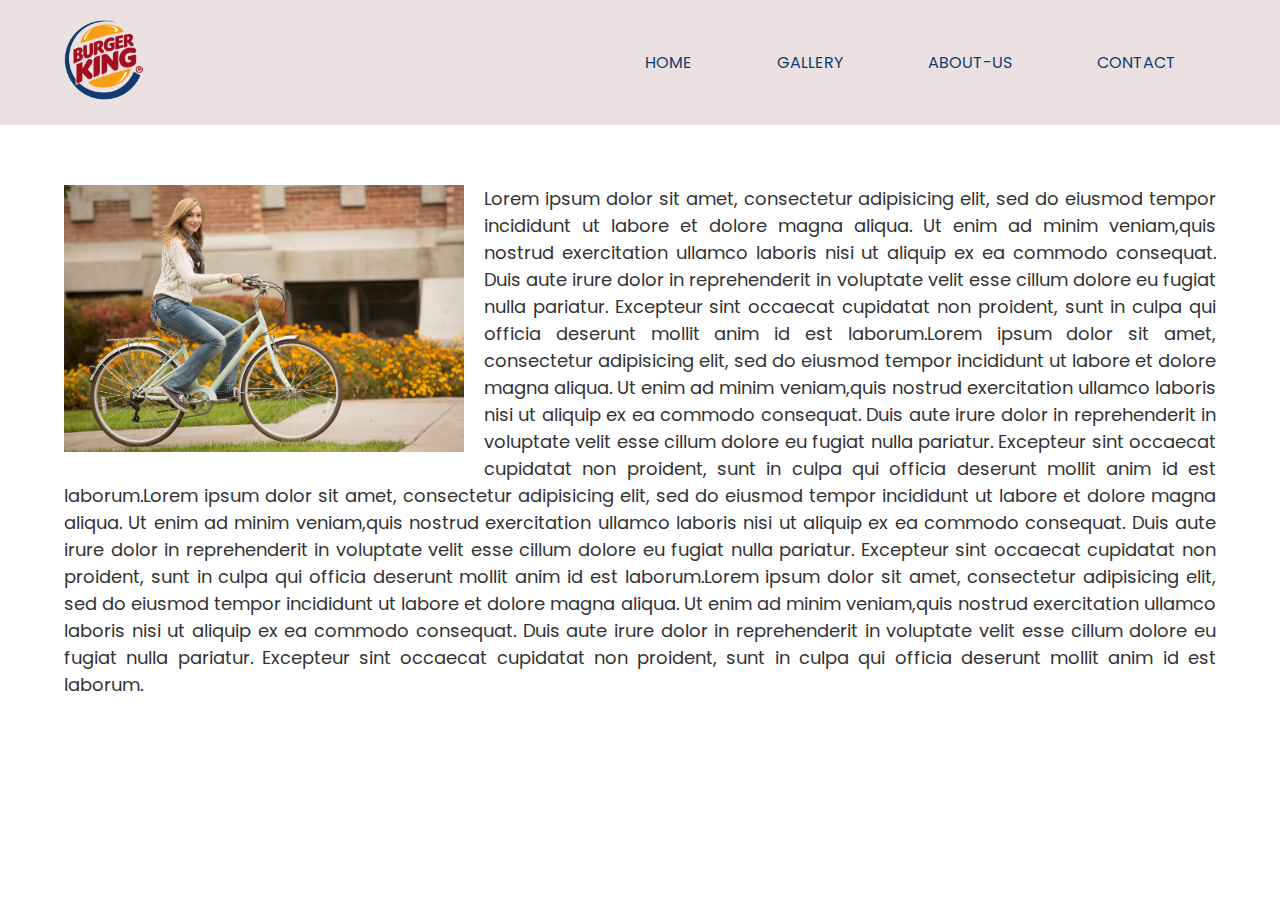
<file: index.html>
<!DOCTYPE html>
<html>
	<head>
		<title>Animation-Project-home</title>
		<link rel="stylesheet" href="https://use.fontawesome.com/releases/v5.4.1/css/all.css" integrity="sha384-5sAR7xN1Nv6T6+dT2mhtzEpVJvfS3NScPQTrOxhwjIuvcA67KV2R5Jz6kr4abQsz" crossorigin="anonymous">
		<link rel="stylesheet" type="text/css" href="css/style.css">
		<link rel="shortcut icon" type="images/png" href="images/design.png">
	</head>
	<body>
		<!--navigation section-->
		<header>
			<!--header area-->
			<div class="container">
			<!--logo area-->
				<div class="logo">
					<a href="index.html"><img src="images/Burger_King_Logo.svg.png"></a>
				</div>
			<!--logo area-->
			<!--nav area-->
				<nav>
					<ul>
						<li><a href="index.html">Home</a></li>
						<li><a href="gallery.html">Gallery</a></li>
						<li><a href="about.html">About-us</a></li>
						<li><a href="contact.html">Contact</a></li>
					</ul>
				</nav>
			<!--nav area-->
			</div>
			<!--header area-->
		</header>
		<!--navigation section-->

		<section class="container">
			<article>
				<p>
					<img src="images/two.jpg" alt="article-image">
					Lorem ipsum dolor sit amet, consectetur adipisicing elit, sed do eiusmod tempor incididunt ut labore et dolore magna aliqua. Ut enim ad minim veniam,quis nostrud exercitation ullamco laboris nisi ut aliquip ex ea commodo consequat. Duis aute irure dolor in reprehenderit in voluptate velit esse cillum dolore eu fugiat nulla pariatur. Excepteur sint occaecat cupidatat non proident, sunt in culpa qui officia deserunt mollit anim id est laborum.Lorem ipsum dolor sit amet, consectetur adipisicing elit, sed do eiusmod tempor incididunt ut labore et dolore magna aliqua. Ut enim ad minim veniam,quis nostrud exercitation ullamco laboris nisi ut aliquip ex ea commodo consequat. Duis aute irure dolor in reprehenderit in voluptate velit esse cillum dolore eu fugiat nulla pariatur. Excepteur sint occaecat cupidatat non proident, sunt in culpa qui officia deserunt mollit anim id est laborum.Lorem ipsum dolor sit amet, consectetur adipisicing elit, sed do eiusmod tempor incididunt ut labore et dolore magna aliqua. Ut enim ad minim veniam,quis nostrud exercitation ullamco laboris nisi ut aliquip ex ea commodo consequat. Duis aute irure dolor in reprehenderit in voluptate velit esse cillum dolore eu fugiat nulla pariatur. Excepteur sint occaecat cupidatat non proident, sunt in culpa qui officia deserunt mollit anim id est laborum.Lorem ipsum dolor sit amet, consectetur adipisicing elit, sed do eiusmod tempor incididunt ut labore et dolore magna aliqua. Ut enim ad minim veniam,quis nostrud exercitation ullamco laboris nisi ut aliquip ex ea commodo consequat. Duis aute irure dolor in reprehenderit in voluptate velit esse cillum dolore eu fugiat nulla pariatur. Excepteur sint occaecat cupidatat non proident, sunt in culpa qui officia deserunt mollit anim id est laborum.
				</p>
			</article>
		</section>
	</body>
</html>
</file>
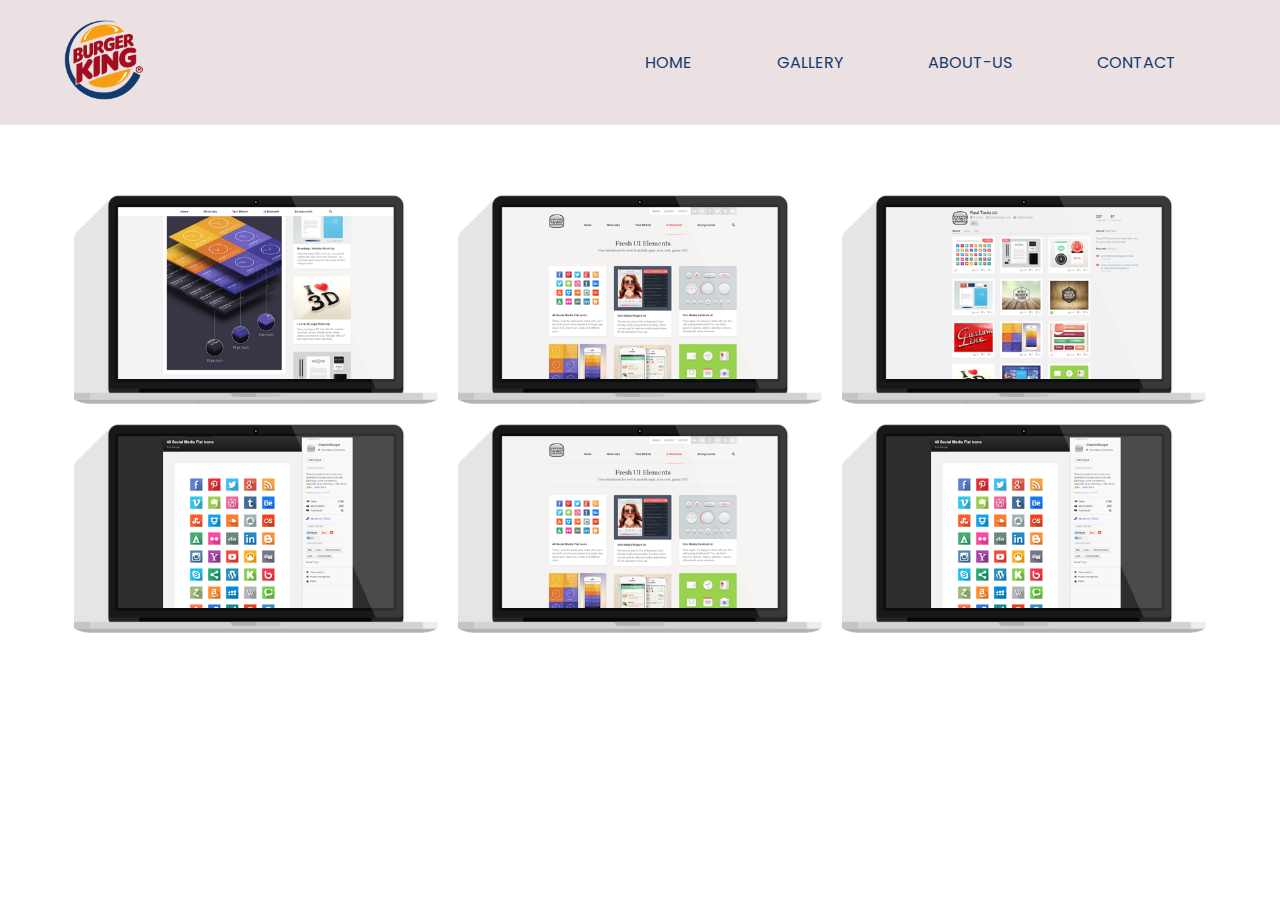
<file: gallery.html>
<!DOCTYPE html>
<html>
	<head>
		<title>Animation-Project-gallery</title>
		<link rel="stylesheet" href="https://use.fontawesome.com/releases/v5.4.1/css/all.css" integrity="sha384-5sAR7xN1Nv6T6+dT2mhtzEpVJvfS3NScPQTrOxhwjIuvcA67KV2R5Jz6kr4abQsz" crossorigin="anonymous">
		<link rel="stylesheet" type="text/css" href="css/style.css">
		<link rel="shortcut icon" type="images/png" href="images/design.png">
	</head>
	<body>
		<!--navigation section-->
		<header>
			<!--header area-->
			<div class="container">
			<!--logo area-->
				<div class="logo">
					<a href="index.html"><img src="images/Burger_King_Logo.svg.png"></a>
				</div>
			<!--logo area-->
			<!--nav area-->
				<nav>
					<ul>
						<li><a href="index.html">Home</a></li>
						<li><a href="gallery.html">Gallery</a></li>
						<li><a href="about.html">About-us</a></li>
						<li><a href="contact.html">Contact</a></li>
					</ul>
				</nav>
			<!--nav area-->
			</div>
			<!--header area-->
		</header>
		<!--navigation section-->

		<!-- gallery section -->
		<section class="gallery">
			<!--  container -->
			<div class="container">
				<!-- gallery-area section -->
				<div class="gallery_area">
					<div class="col">
						<div class="gallery-design">
							<span class="overlay"></span>
							<img src="images/portfolio_one.png">
							<a href="#" class="facebook"><i class="fab fa-facebook-f"></i></a>
							<a href="#" class="linkdin"><i class="fab fa-linkedin-in"></i></i></a>
						</div>
					</div>
					<div class="col">
						<div class="gallery-design">
							<span class="overlay"></span>
							<img src="images/portfolio_two.png">
							<a href="#" class="facebook"><i class="fab fa-facebook-f"></i></a>
							<a href="#" class="linkdin"><i class="fab fa-linkedin-in"></i></i></a>
						</div>
					</div>
					<div class="col">
						<div class="gallery-design">
							<span class="overlay"></span>
							<img src="images/portfolio_three.png">
							<a href="#" class="facebook"><i class="fab fa-facebook-f"></i></a>
							<a href="#" class="linkdin"><i class="fab fa-linkedin-in"></i></i></a>
						</div>
					</div>
					<div class="col">
						<div class="gallery-design">
							<span class="overlay"></span>
							<img src="images/portfolio_four.png">
							<a href="#" class="facebook"><i class="fab fa-facebook-f"></i></a>
							<a href="#" class="linkdin"><i class="fab fa-linkedin-in"></i></i></a>
						</div>
					</div>
					<div class="col">
						<div class="gallery-design">
							<span class="overlay"></span>
							<img src="images/portfolio_two.png">
							<a href="#" class="facebook"><i class="fab fa-facebook-f"></i></a>
							<a href="#" class="linkdin"><i class="fab fa-linkedin-in"></i></i></a>
						</div>
					</div>
					<div class="col">
						<div class="gallery-design">
							<span class="overlay"></span>
							<img src="images/portfolio_four.png">
							<a href="#" class="facebook"><i class="fab fa-facebook-f"></i></a>
							<a href="#" class="linkdin"><i class="fab fa-linkedin-in"></i></i></a>
						</div>
					</div>
				</div>
			<!-- gallery-area section -->
			</div>
			<!--  container -->
		</section>
		<!-- gallery section -->

	</body>
</html>
</file>
<file: css/style.css>
@import url('https://fonts.googleapis.com/css?family=Poppins:400,700');
*{
	padding: 0;
	margin: 0;
	text-align: justify;
	box-sizing: border-box;
	-moz-box-sizing: border-box;
	-webkit-box-sizing: border-box;
}
body{
	font-family: 'Poppins', sans-serif; 
	font-size: 18px;
	color: #333;

}
img{
	max-width: 100%;
	display: block;
}
.container{
	width: 90%;
	margin: 0 auto;
	overflow: hidden;
}

/*header part*/
header{
	background-color: #ece1e2;
	padding: 10px 0;
}
.logo{
	width: 20%;
	float: left;
}
.logo img{
	width: 80px;
	height: 80px;
	margin: 10px 0;
}
nav{
	width: 80%;
	float: left;
}
nav ul{
	padding: 0;
	margin: 0;	
	text-align: right;
}
nav ul li{
	list-style: none;
	display: inline-block;

}
nav ul li a{
	color: #123B6D;
	text-transform: uppercase;
	text-decoration: none;
	font-size: 16px;
	display: block;
	padding: 40px;
}
nav ul li a:hover{
	color: #F79E13;
}
article{
    padding: 60px 0;
}
article p{}
article img{
    width: 400px;
    float: left;
    margin-right: 20px;
    margin-bottom: 20px;
}

/*header part*/

/*gallery part*/

.gallery{
	padding: 60px 0;
}
.gallery_area{}
.col{
	width: 33.33%;
	float: left;
	padding: 10px;
}
.gallery-design{
	position: relative;

}
.gallery-design img{

}
.gallery-design .overlay{
	position: absolute;
	/*background-color: #291f1f5c;*/
	width: 100%;
	height: 100%;
	left: 0;
	top:0;
	transform: scale(0);
	-moz-transform: scale(0);
	-webkit-transform: scale(0);
	transition: all .6s ease;
	-moz-transition: all .6s ease;
	-webkit-transition: all .6s ease;
}
.gallery-design:hover .overlay{

	transform: scale(1);
	-moz-transform: scale(1);
	-webkit-transform: scale(1);
	background-color: #334a7378;
}
.facebook, .linkdin{
	position: absolute;
	top: 60%;
	color: #fff;
	border: 2px solid #fff;
	width: 35px;
	height: 35px;
	line-height: 35px;
	text-align: center;
	font-size: 14px;
	opacity: 0;
}
.facebook{
	left: 57%;
	transform: translate(-57%,-60%);
}

.linkdin{
	left: 43%;
	transform: translate(-43%,-60%);
}
.gallery-design:hover .facebook,
.gallery-design:hover .linkdin{
	opacity: 1;
	transition: all .9s ease-in-out;
	-moz-transition: all .9s ease-in-out;
	-webkit-transition: all .9s ease-in-out;
	top: 50%;
}
/*gallery part*/
</file>
